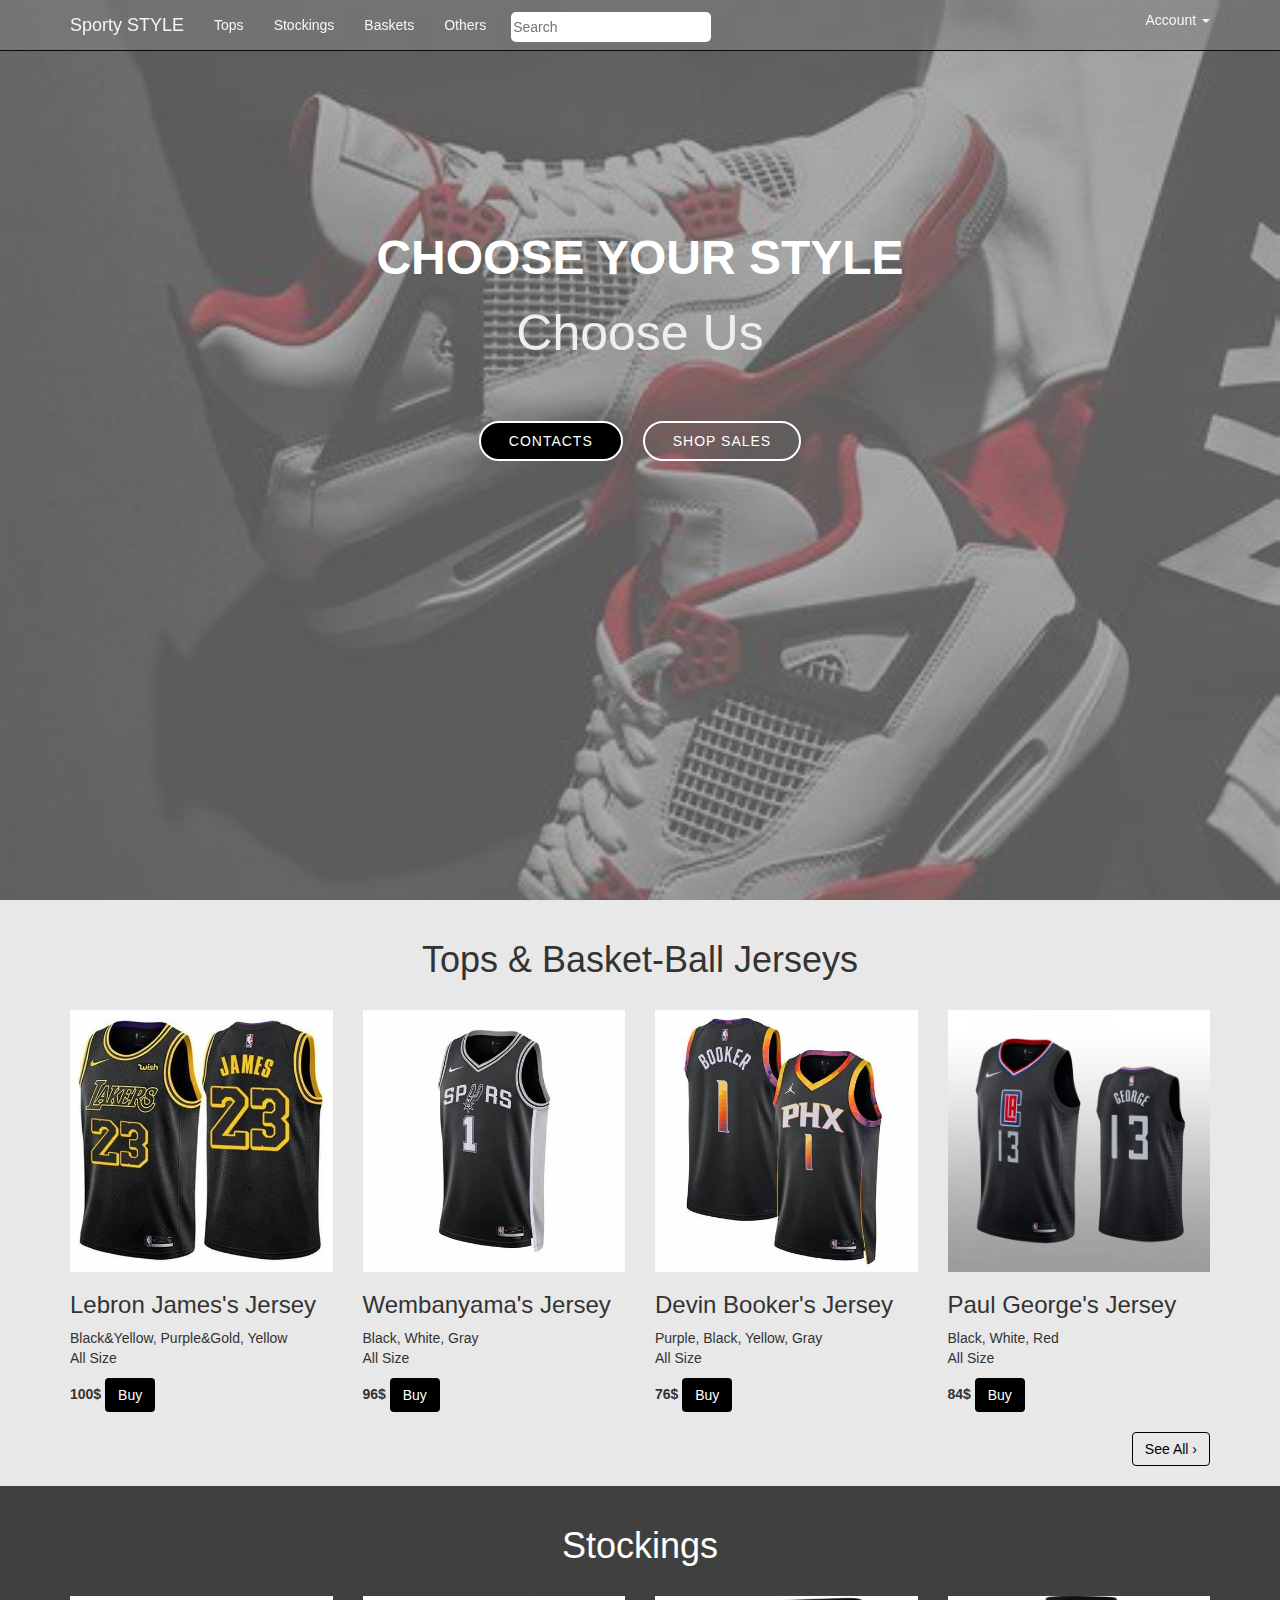
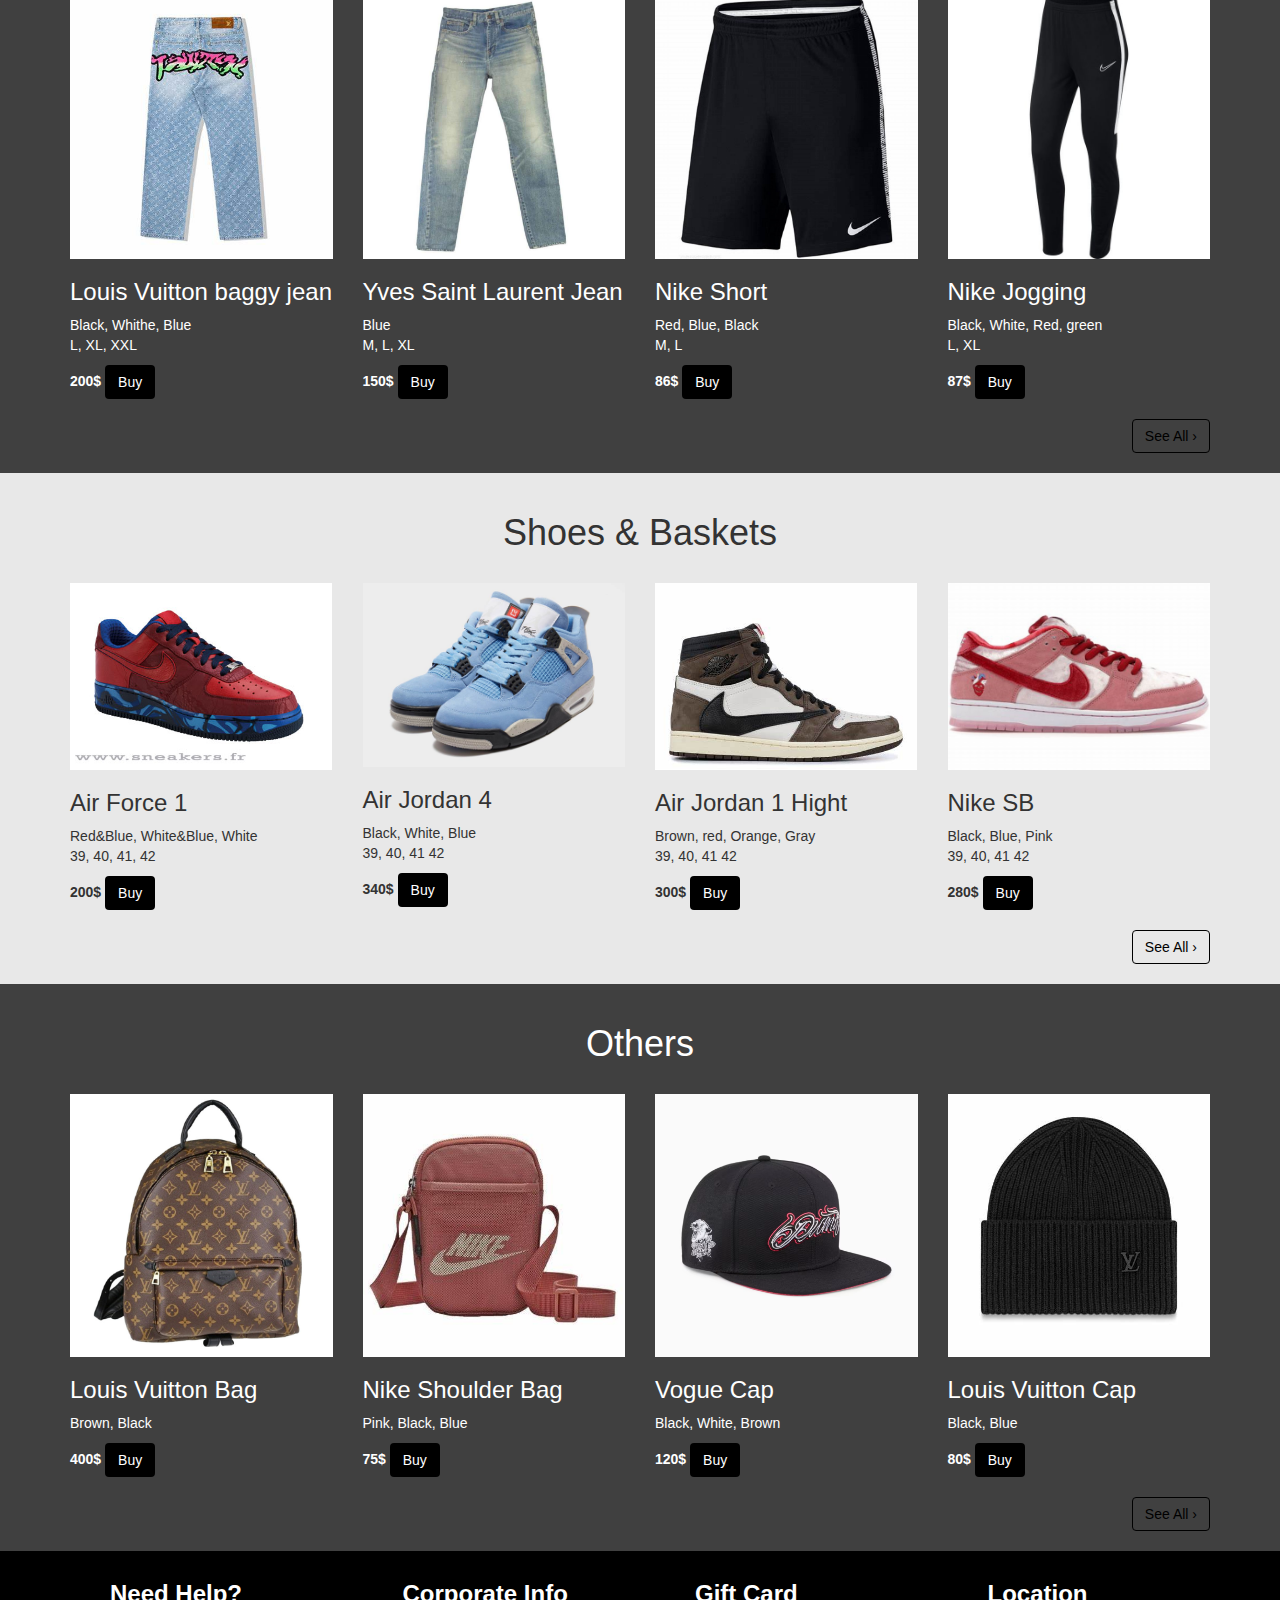
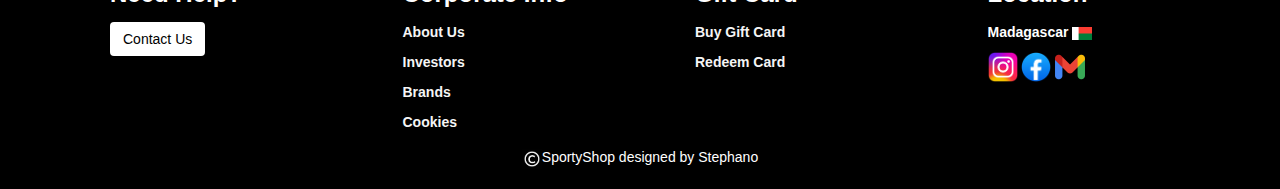
<file: index.html>
<!DOCTYPE html>
<html lang="en">
<head>
    <meta charset="UTF-8">
    <meta name="viewport" content="width=device-width, initial-scale=1.0">
    <title>Document</title>
    <link rel="stylesheet" href="css/style.css">
    <link rel="stylesheet" href="css/bootstrap.min.css">
    <script src="js/jquery-2.2.3.min.js"></script>
    <script src="js/bootstrap.min.js"></script>
</head>
<body>
  <nav class="navbar navbar-inverse  navbar-fixed-top menu" id="my-navbar">
    <div class="container">
        <div class="navbar-header">
            <button type="button" class="navbar-toggle" data-target="#navbar-collapse" data-toggle="collapse">
                <span class="icon-bar "></span>
                <span class="icon-bar "></span>
                <span class="icon-bar "></span>
            </button>
            <a href="" class="navbar-brand ">Sporty STYLE</a>
        </div>
        <div class="collapse navbar-collapse" id="navbar-collapse">
          <ul  class="nav navbar-right">
            <li id="" class="dropdown ">
              <a href="#" class="dropdown-toggle" data-toggle="dropdown">
                Account
                <b class="caret"></b>
              </a>
              <ul class="dropdown-menu">
                <li><a href="">Sign in</a></li>
                <li><a href="">Cart</a></li>
              </ul>
            </li>
          </ul>
            <ul class="nav navbar-nav">
                <li><a href="#Tops" class="">Tops</a></li>
                <li><a href="#Stockings" class="">Stockings</a></li>
                <li><a href="#Baskets" class="">Baskets</a></li>
                <li><a href="#Others" class="">Others</a></li>
                <li>
                  <form class="navbar-search pull-left">
                    <input type="text" class="search-query" placeholder="Search">
                  </form>
                </li>
            </ul>
        </div>
    </div>
</nav>
  </div>
  <section id="hero">
    <div class="hero-container">
      <div id="gray">
        <h1>Choose Your Style</h1>
        <h2>Choose Us</h2>
        <a href="#foot" id="" class="btn mainty">Contacts</a>
        <a href="#Tops" class="btn">SHOP Sales</a>
      </div>
    </div>
  </section>
  <section id="Tops">
    <div class="container titre">
      <div class="row text-center">
        <div class="col-md-12">
          <h1>Tops & Basket-Ball Jerseys</h1>
        </div>
      </div>
    </div>
    <div class="container article">
      <div class="row">
        <div class="col-lg-3 sary">
          <img class="img-responsive" src="image/Tops1.jfif" alt="">
          
          <h3>Lebron James's Jersey </h3>
          <p>Black&Yellow, Purple&Gold, Yellow <br>All Size</p>
          <div>
            <label for="">100$</label>
            <input class="btn" type="button" value="Buy">
          </div>
        </div>
        <div class="col-lg-3 sary">
          <img class="img-responsive" src="image/Tops2.jfif" alt="">
          <h3>Wembanyama's Jersey </h3>
          <p>Black, White, Gray <br>All Size</p>
          <div>
            <label for="">96$</label>
            <input class="btn" type="button" value="Buy">
          </div>
        </div>
        <div class="col-lg-3 sary">
          <img class="img-responsive" src="image/Tops3.jfif" alt="">
          <h3>Devin Booker's Jersey </h3>
          <p>Purple, Black, Yellow, Gray <br>All Size</p>
          <div>
            <label for="">76$</label>
            <input class="btn" type="button" value="Buy">
          </div>
        </div>
        <div class="col-lg-3 sary">
          <img class="img-responsive" src="image/Tops4.jfif" alt="">
          <h3>Paul George's Jersey </h3>
          <p>Black, White, Red <br>All Size</p>
          <div>
            <label for="">84$</label>
            <input class="btn" type="button" value="Buy">
          </div>
        </div>
      </div>
    </div>
    <div class="container see">
      <div class="row">
        <div class="col-md-12">
          <a href="LesPages/Tops.html" class="btn pull-right">See All &rsaquo;</a>
        </div>
      </div>
    </div>
  </section>
  <section id="Stockings">
      <div class="container titre">
        <div class="row text-center">
          <div class="col-md-12">
            <h1>Stockings</h1>
          </div>
        </div>
      </div>
      <div class="container article">
        <div class="row">
          <div class="col-lg-3 sary">
            <img class="img-responsive" src="image/stocking4.jfif" alt="">
            <h3>Louis Vuitton baggy jean </h3>
            <p>Black, Whithe, Blue <br>L, XL, XXL</p>
            <div>
              <label for="">200$</label>
              <input class="btn" type="button" value="Buy">
            </div>
          </div>
          <div class="col-lg-3 sary">
            <img class="img-responsive" src="image/stocking3.jfif" alt="">
            <h3>Yves Saint Laurent Jean </h3>
            <p>Blue <br>M, L, XL</p>
            <div>
              <label for="">150$</label>
              <input class="btn" type="button" value="Buy">
            </div>
          </div>
          <div class="col-lg-3 sary">
            <img class="img-responsive" src="image/stocking2.jfif" alt="">
            <h3>Nike Short </h3>
            <p>Red, Blue, Black <br>M, L</p>
            <div>
              <label for="">86$</label>
              <input class="btn" type="button" value="Buy">
            </div>
          </div>
          <div class="col-lg-3 sary">
            <img class="img-responsive" src="image/stocking1.jpg" alt="">
            <h3>Nike Jogging </h3>
            <p>Black, White, Red, green<br>L, XL</p>
            <div>
              <label for="">87$</label>
              <input class="btn" type="button" value="Buy">
            </div>
          </div>
        </div>
      </div>
      <div class="container see">
        <div class="row">
          <div class="col-md-12">
            <a href="LesPages/Stockings.html" class="btn pull-right ">See All &rsaquo;</a>
          </div>
        </div>
      </div>
  </section>
  <section id="Baskets">
    <div class="container titre">
      <div class="row text-center">
        <div class="col-md-12">
          <h1>Shoes & Baskets</h1>
        </div>
      </div>
    </div>
    <div class="container article">
      <div class="row">
        <div class="col-lg-3 sary">
          <img class="img-responsive" src="image/basket1.jpg" alt="">
          <h3>Air Force 1 </h3>
          <p>Red&Blue, White&Blue, White <br>39, 40, 41, 42</p>
          <div>
            <label for="">200$</label>
            <input class="btn" type="button" value="Buy">
          </div>
        </div>
        <div class="col-lg-3 sary">
          <img class="img-responsive" src="image/basket2.jfif" alt="">
          <h3>Air Jordan 4 </h3>
          <p>Black, White, Blue <br>39, 40, 41 42</p>
          <div>
            <label for="">340$</label>
            <input class="btn" type="button" value="Buy">
          </div>
        </div>
        <div class="col-lg-3 sary">
          <img class="img-responsive" src="image/basket3.jfif" alt="">
          <h3>Air Jordan 1 Hight </h3>
          <p>Brown, red, Orange, Gray <br>39, 40, 41 42</p>
          <div>
            <label for="">300$</label>
            <input class="btn" type="button" value="Buy">
          </div>
        </div>
        <div class="col-lg-3 sary">
          <img class="img-responsive" src="image/basket4.jpg" alt="">
          <h3>Nike SB </h3>
          <p>Black, Blue, Pink <br>39, 40, 41 42</p>
          <div>
            <label for="">280$</label>
            <input class="btn" type="button" value="Buy">
          </div>
        </div>
      </div>
    </div>
    <div class="container see">
      <div class="row">
        <div class="col-md-12">
          <a href="LesPages/Baskets.html" class="btn pull-right">See All &rsaquo;</a>
        </div>
      </div>
    </div>
  </section>
  <section id="Others">
    <div class="container titre">
      <div class="row text-center">
        <div class="col-md-12">
          <h1>Others</h1>
        </div>
      </div>
    </div>
    <div class="container article">
      <div class="row">
        <div class="col-lg-3 sary">
          <img class="img-responsive" src="image/Others1.jfif" alt="">
          <h3>Louis Vuitton Bag </h3>
          <p>Brown, Black <br></p>
          <div>
            <label for="">400$</label>
            <input class="btn" type="button" value="Buy">
          </div>
        </div>
        <div class="col-lg-3 sary">
          <img class="img-responsive" src="image/Others2.jfif" alt="">
          <h3>Nike Shoulder Bag </h3>
          <p>Pink, Black, Blue <br></p>
          <div>
            <label for="">75$</label>
            <input class="btn" type="button" value="Buy">
          </div>
        </div>
        <div class="col-lg-3 sary">
          <img class="img-responsive" src="image/Others3.avif" alt="">
          <h3>Vogue Cap</h3>
          <p>Black, White, Brown <br></p>
          <div>
            <label for="">120$</label>
            <input class="btn" type="button" value="Buy">
          </div>
        </div>
        <div class="col-lg-3 sary">
          <img class="img-responsive" src="image/Others4.jfif" alt="">
          <h3>Louis Vuitton Cap </h3>
          <p>Black, Blue <br></p>
          <div>
            <label for="">80$</label>
            <input class="btn" type="button" value="Buy">
          </div>
        </div>
      </div>
    </div>
    <div class="container see">
      <div class="row">
        <div class="col-md-12">
          <a href="LesPages/Others.html" class="btn pull-right">See All &rsaquo;</a>
        </div>
      </div>
    </div>
  </section>
  <footer id="foot">
    <div class="container">
      <div class="row">
        <div class="col-md-3">
          <ul class="footListe">
            <li><h3><label for="">Need Help?</label></h3></li>
            <li><label for=""><a href="" class="btn">Contact Us</a></label></li>
          </ul>
        </div>
        <div class="col-md-3">
          <ul class="footListe">
            <li><h3><label for="">Corporate Info</label></h3></li>
            <li><label for=""><a href="">About Us</a></label></li>
            <li><label for=""><a href="">Investors</a></label></li>
            <li><label for=""><a href="">Brands</a></label></li>
            <li><label for=""><a href="">Cookies</a></label></li>
          </ul>
        </div>
        <div class="col-md-3">
          <ul class="footListe">
            <li><h3><label for="">Gift Card</label></h3></li>
            <li><label for=""><a href="">Buy Gift Card</a></label></li>
            <li><label for=""><a href="">Redeem Card</a></label></li>
          </ul>
        </div>
        <div class="col-md-3">
          <ul class="footListe">
            <li><h3><label for="">Location</label></h3></li>
            <li><label for="">Madagascar <img width="20px" src="image/mada.png" alt=""></label></li>
            <li class="lienExt">
              <a href=""><img width="30px" src="image/insta.png" alt=""></a>
              <a href=""><img width="30px" src="image/FB.webp" alt=""></a>
              <a href=""><img width="30px" src="image/mail.webp" alt=""></a>
            </li>
          </ul>
        </div>
      </div>
    </div>
    <div class="container">
      <div class="row text-center">
        <div class="col-md-12">
          <p><img width="20px" src="image/copyright.jfif" alt="">SportyShop designed by Stephano</p>
        </div>
      </div>
    </div>
  </footer>
</body>
</html>
</file>
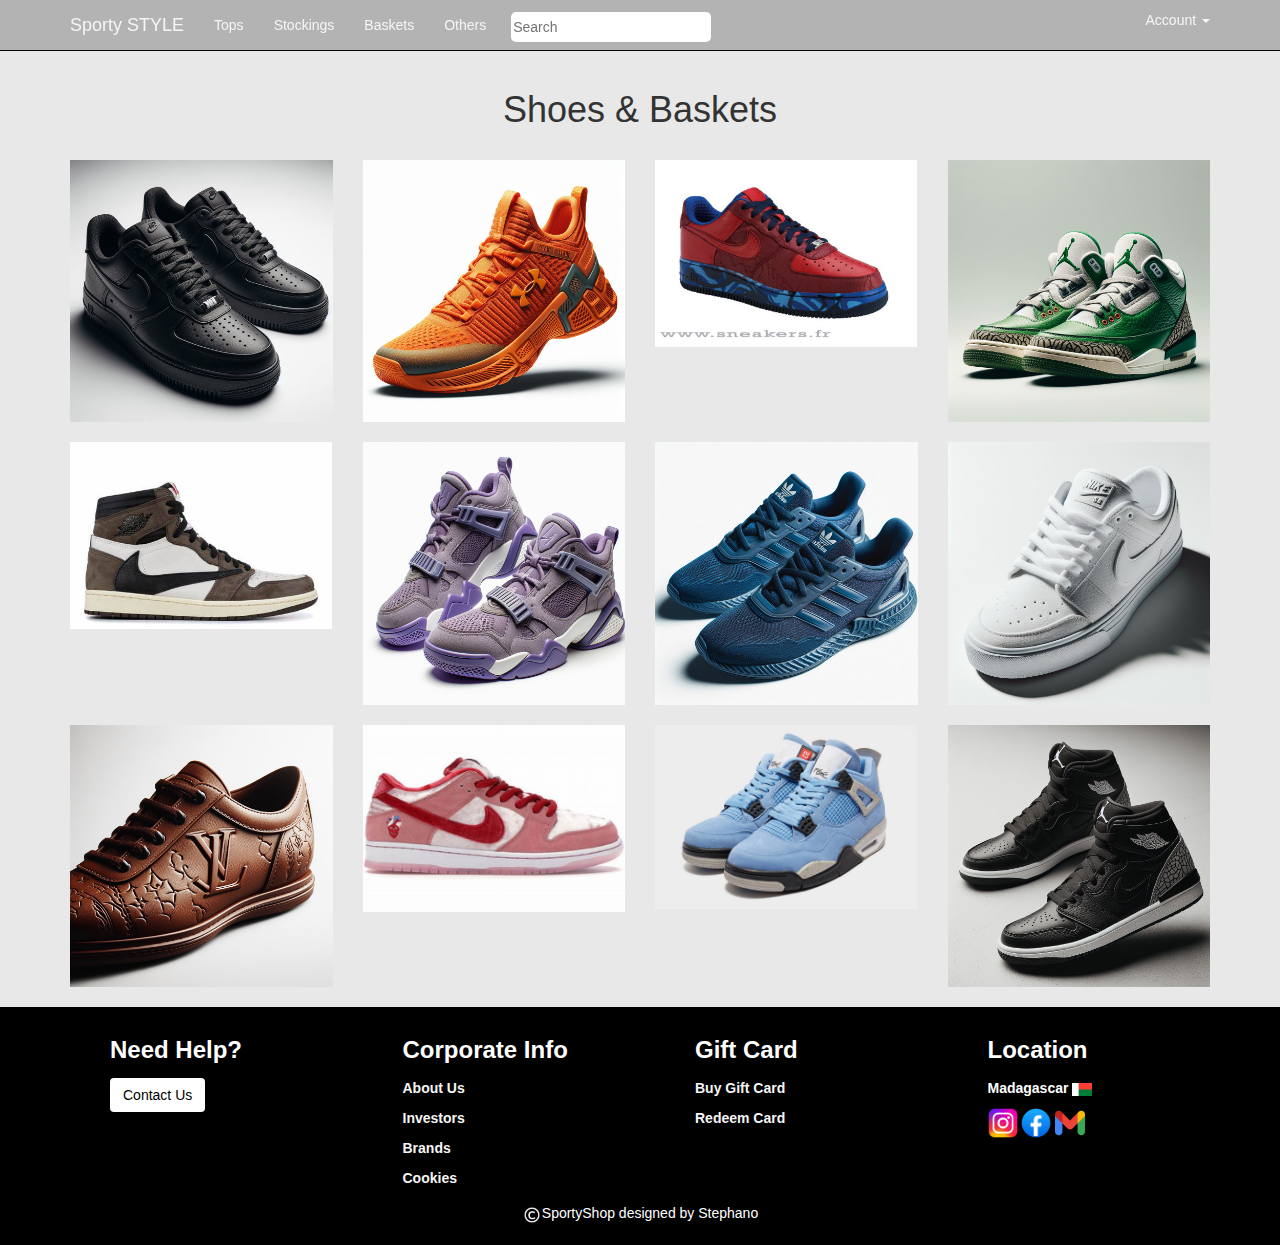
<file: LesPages/Baskets.html>
<!DOCTYPE html>
<html lang="en">
<head>
    <meta charset="UTF-8">
    <meta name="viewport" content="width=device-width, initial-scale=1.0">
    <title>Document</title>
    <link rel="stylesheet" href="../css/style.css">
    <link rel="stylesheet" href="../css/bootstrap.min.css">
    <script src="../js/jquery-2.2.3.min.js"></script>
    <script src="../js/bootstrap.min.js"></script>
</head>
<body>
  <nav class="navbar navbar-inverse  navbar-fixed-top menu" id="my-navbar">
    <div class="container">
        <div class="navbar-header">
            <button type="button" class="navbar-toggle" data-target="#navbar-collapse" data-toggle="collapse">
                <span class="icon-bar "></span>
                <span class="icon-bar "></span>
                <span class="icon-bar "></span>
            </button>
            <a href="../index.html" class="navbar-brand ">Sporty STYLE</a>
        </div>
        <div class="collapse navbar-collapse" id="navbar-collapse">
          <ul  class="nav navbar-right">
            <li id="" class="dropdown ">
              <a href="#" class="dropdown-toggle" data-toggle="dropdown">
                Account
                <b class="caret"></b>
              </a>
              <ul class="dropdown-menu">
                <li><a href="">Sign in</a></li>
                <li><a href="">Cart</a></li>
              </ul>
            </li>
          </ul>
            <ul class="nav navbar-nav">
                <li><a href="../LesPages/Tops.html" class="">Tops</a></li>
                <li><a href="../LesPages/Stockings.html" class="">Stockings</a></li>
                <li><a href="" class="">Baskets</a></li>
                <li><a href="../LesPages/Tops.html" class="">Others</a></li>
                <li>
                  <form class="navbar-search pull-left">
                    <input type="text" class="search-query" placeholder="Search">
                  </form>
                </li>
            </ul>
        </div>
    </div>
</nav>
<section id="Tops1">
  <div class="container titre">
    <div class="row text-center">
      <div class="col-md-12">
        <h1>Shoes & Baskets</h1>
      </div>
    </div>
  </div>
  <div class="container article">
      <div class="row">
        <div class="col-md-3 sary">
          <img class="img-responsive" src="../image/basket12.jfif" alt="">
          <div class="overlay"></div>
          <a data-original-title="Plaid jacket" href="#" class="btn" data-toggle="popover" data-placement="top" data-content="fggg" title>About it</a>
          <a class="more right btn" href="#">Buy</a>
        </div>
        <div class="col-md-3 sary">
          <img class="img-responsive" src="../image/basket6.jfif" alt="">
          <div class="overlay"></div>
          <a data-original-title="Plaid jacket" href="#" class="btn" data-toggle="popover" data-placement="top" data-content="fggg" title>About it</a>
          <a class="more right btn" href="#">Buy</a>
        </div>
         <div class="col-md-3 sary">
          <img class="img-responsive" src="../image/basket1.jpg" alt="">
          <div class="overlay"></div>
          <a data-original-title="Plaid jacket" href="#" class="btn" data-toggle="popover" data-placement="top" data-content="fggg" title>About it</a>
          <a class="more right btn" href="#">Buy</a>
        </div>
         <div class="col-md-3  sary">
          <img class="img-responsive" src="../image/basket9.jfif" alt="">
          <div class="overlay"></div>
          <a data-original-title="Plaid jacket" href="#" class="btn" data-toggle="popover" data-placement="top" data-content="fggg" title>About it</a>
          <a class="more right btn" href="#">Buy</a>
        </div>
      </div>
  </div>
  <div class="container article">
    <div class="row">
      <div class="col-md-3 sary">
        <img class="img-responsive" src="../image/basket3.jfif" alt="">
        <div class="overlay"></div>
          <a data-original-title="Plaid jacket" href="#" class="btn" data-toggle="popover" data-placement="top" data-content="fggg" title>About it</a>
          <a class="more right btn" href="#">Buy</a>
      </div>
      <div class="col-md-3 sary">
        <img class="img-responsive" src="../image/basket7.jfif" alt="">
        <div class="overlay"></div>
          <a data-original-title="Plaid jacket" href="#" class="btn" data-toggle="popover" data-placement="top" data-content="fggg" title>About it</a>
          <a class="more right btn" href="#">Buy</a>
      </div>
       <div class="col-md-3 sary">
        <img class="img-responsive" src="../image/basket11.jfif" alt="">
        <div class="overlay"></div>
          <a data-original-title="Plaid jacket" href="#" class="btn" data-toggle="popover" data-placement="top" data-content="fggg" title>About it</a>
          <a class="more right btn" href="#">Buy</a>
      </div>
       <div class="col-md-3 sary">
        <img class="img-responsive" src="../image/basket8.jfif" alt="">
        <div class="overlay"></div>
          <a data-original-title="Plaid jacket" href="#" class="btn" data-toggle="popover" data-placement="top" data-content="fggg" title>About it</a>
          <a class="more right btn" href="#">Buy</a>
      </div>
    </div>
 </div>
 <div class="container article">
  <div class="row">
    <div class="col-md-3 sary">
      <img class="img-responsive" src="../image/basket10.jfif" alt="">
      <div class="overlay"></div>
          <a data-original-title="Plaid jacket" href="#" class="btn" data-toggle="popover" data-placement="top" data-content="fggg" title>About it</a>
          <a class="more right btn" href="#">Buy</a>
    </div>
    <div class="col-md-3 sary">
      <img class="img-responsive" src="../image/basket4.jpg" alt="">
      <div class="overlay"></div>
          <a data-original-title="Plaid jacket" href="#" class="btn" data-toggle="popover" data-placement="top" data-content="fggg" title>About it</a>
          <a class="more right btn" href="#">Buy</a>
    </div>
     <div class="col-md-3 sary">
      <img class="img-responsive" src="../image/basket2.jfif" alt="">
      <div class="overlay"></div>
          <a data-original-title="Plaid jacket" href="#" class="btn" data-toggle="popover" data-placement="top" data-content="fggg" title>About it</a>
          <a class="more right btn" href="#">Buy</a>
    </div>
     <div class="col-md-3 sary">
      <img class="img-responsive" src="../image/basket5.jfif" alt="">
      <div class="overlay"></div>
          <a data-original-title="Plaid jacket" href="#" class="btn" data-toggle="popover" data-placement="top" data-content="fggg" title>About it</a>
          <a class="more right btn" href="#">Buy</a>
    </div>
  </div>
</div>
</section>
<footer id="foot">
  <div class="container">
    <div class="row">
      <div class="col-md-3">
        <ul class="footListe">
          <li><h3><label for="">Need Help?</label></h3></li>
          <li><label for=""><a href="" class="btn">Contact Us</a></label></li>
        </ul>
      </div>
      <div class="col-md-3">
        <ul class="footListe">
          <li><h3><label for="">Corporate Info</label></h3></li>
          <li><label for=""><a href="">About Us</a></label></li>
          <li><label for=""><a href="">Investors</a></label></li>
          <li><label for=""><a href="">Brands</a></label></li>
          <li><label for=""><a href="">Cookies</a></label></li>
        </ul>
      </div>
      <div class="col-md-3">
        <ul class="footListe">
          <li><h3><label for="">Gift Card</label></h3></li>
          <li><label for=""><a href="">Buy Gift Card</a></label></li>
          <li><label for=""><a href="">Redeem Card</a></label></li>
        </ul>
      </div>
      <div class="col-md-3">
        <ul class="footListe">
          <li><h3><label for="">Location</label></h3></li>
          <li><label for="">Madagascar <img width="20px" src="../image/mada.png" alt=""></label></li>
          <li class="lienExt">
            <a href=""><img width="30px" src="../image/insta.png" alt=""></a>
            <a href=""><img width="30px" src="../image/FB.webp" alt=""></a>
            <a href=""><img width="30px" src="../image/mail.webp" alt=""></a>
          </li>
        </ul>
      </div>
    </div>
  </div>
  <div class="container">
    <div class="row text-center">
      <div class="col-md-12">
        <p><img width="20px" src="../image/copyright.jfif" alt="">SportyShop designed by Stephano</p>
      </div>
    </div>
  </div>
</footer>
</body>
</html>
</file>
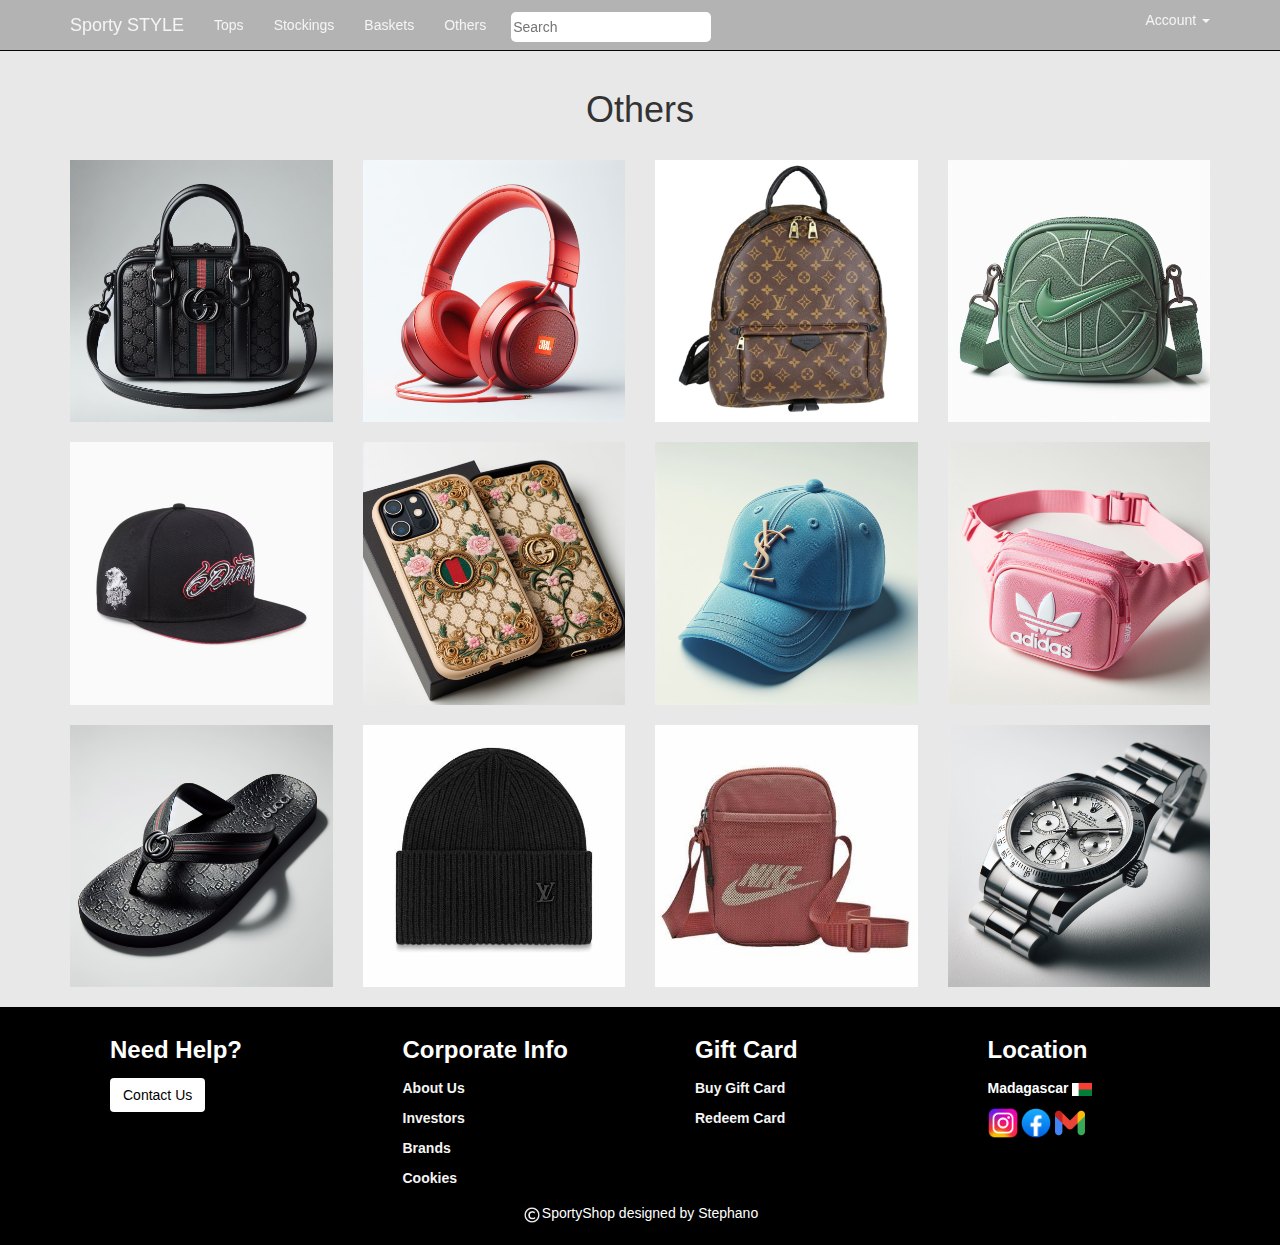
<file: LesPages/Others.html>
<!DOCTYPE html>
<html lang="en">
<head>
    <meta charset="UTF-8">
    <meta name="viewport" content="width=device-width, initial-scale=1.0">
    <title>Document</title>
    <link rel="stylesheet" href="../css/style.css">
    <link rel="stylesheet" href="../css/bootstrap.min.css">
    <script src="../js/jquery-2.2.3.min.js"></script>
    <script src="../js/bootstrap.min.js"></script>
</head>
<body>
  <nav class="navbar navbar-inverse  navbar-fixed-top menu" id="my-navbar">
    <div class="container">
        <div class="navbar-header">
            <button type="button" class="navbar-toggle" data-target="#navbar-collapse" data-toggle="collapse">
                <span class="icon-bar "></span>
                <span class="icon-bar "></span>
                <span class="icon-bar "></span>
            </button>
            <a href="../index.html" class="navbar-brand ">Sporty STYLE</a>
        </div>
        <div class="collapse navbar-collapse" id="navbar-collapse">
          <ul  class="nav navbar-right">
            <li id="" class="dropdown ">
              <a href="#" class="dropdown-toggle" data-toggle="dropdown">
                Account
                <b class="caret"></b>
              </a>
              <ul class="dropdown-menu">
                <li><a href="">Sign in</a></li>
                <li><a href="">Cart</a></li>
              </ul>
            </li>
          </ul>
            <ul class="nav navbar-nav">
                <li><a href="../LesPages/Tops.html" class="">Tops</a></li>
                <li><a href="../LesPages/Stockings.html" class="">Stockings</a></li>
                <li><a href="../LesPages/Baskets.html" class="">Baskets</a></li>
                <li><a href="" class="">Others</a></li>
                <li>
                  <form class="navbar-search pull-left">
                    <input type="text" class="search-query" placeholder="Search">
                  </form>
                </li>
            </ul>
        </div>
    </div>
</nav>
<section id="Tops1">
  <div class="container titre">
    <div class="row text-center">
      <div class="col-md-12">
        <h1>Others</h1>
      </div>
    </div>
  </div>
  <div class="container article">
      <div class="row">
        <div class="col-md-3 sary">
          <img class="img-responsive" src="../image/Others12.jfif" alt="">
          <div class="overlay"></div>
          <a data-original-title="Plaid jacket" href="#" class="btn" data-toggle="popover" data-placement="top" data-content="fggg" title>About it</a>
          <a class="more right btn" href="#">Buy</a>
        </div>
        <div class="col-md-3 sary">
          <img class="img-responsive" src="../image/Others6.jfif" alt="">
          <div class="overlay"></div>
          <a data-original-title="Plaid jacket" href="#" class="btn" data-toggle="popover" data-placement="top" data-content="fggg" title>About it</a>
          <a class="more right btn" href="#">Buy</a>
        </div>
         <div class="col-md-3 sary">
          <img class="img-responsive" src="../image/Others1.jfif" alt="">
          <div class="overlay"></div>
          <a data-original-title="Plaid jacket" href="#" class="btn" data-toggle="popover" data-placement="top" data-content="fggg" title>About it</a>
          <a class="more right btn" href="#">Buy</a>
        </div>
         <div class="col-md-3  sary">
          <img class="img-responsive" src="../image/Others9.jfif" alt="">
          <div class="overlay"></div>
          <a data-original-title="Plaid jacket" href="#" class="btn" data-toggle="popover" data-placement="top" data-content="fggg" title>About it</a>
          <a class="more right btn" href="#">Buy</a>
        </div>
      </div>
  </div>
  <div class="container article">
    <div class="row">
      <div class="col-md-3 sary">
        <img class="img-responsive" src="../image/Others3.avif" alt="">
        <div class="overlay"></div>
          <a data-original-title="Plaid jacket" href="#" class="btn" data-toggle="popover" data-placement="top" data-content="fggg" title>About it</a>
          <a class="more right btn" href="#">Buy</a>
      </div>
      <div class="col-md-3 sary">
        <img class="img-responsive" src="../image/Others7.jfif" alt="">
        <div class="overlay"></div>
          <a data-original-title="Plaid jacket" href="#" class="btn" data-toggle="popover" data-placement="top" data-content="fggg" title>About it</a>
          <a class="more right btn" href="#">Buy</a>
      </div>
       <div class="col-md-3 sary">
        <img class="img-responsive" src="../image/Others11.jfif" alt="">
        <div class="overlay"></div>
          <a data-original-title="Plaid jacket" href="#" class="btn" data-toggle="popover" data-placement="top" data-content="fggg" title>About it</a>
          <a class="more right btn" href="#">Buy</a>
      </div>
       <div class="col-md-3 sary">
        <img class="img-responsive" src="../image/Others8.jfif" alt="">
        <div class="overlay"></div>
          <a data-original-title="Plaid jacket" href="#" class="btn" data-toggle="popover" data-placement="top" data-content="fggg" title>About it</a>
          <a class="more right btn" href="#">Buy</a>
      </div>
    </div>
 </div>
 <div class="container article">
  <div class="row">
    <div class="col-md-3 sary">
      <img class="img-responsive" src="../image/Others10.jfif" alt="">
      <div class="overlay"></div>
          <a data-original-title="Plaid jacket" href="#" class="btn" data-toggle="popover" data-placement="top" data-content="fggg" title>About it</a>
          <a class="more right btn" href="#">Buy</a>
    </div>
    <div class="col-md-3 sary">
      <img class="img-responsive" src="../image/Others4.jfif" alt="">
      <div class="overlay"></div>
          <a data-original-title="Plaid jacket" href="#" class="btn" data-toggle="popover" data-placement="top" data-content="fggg" title>About it</a>
          <a class="more right btn" href="#">Buy</a>
    </div>
     <div class="col-md-3 sary">
      <img class="img-responsive" src="../image/Others2.jfif" alt="">
      <div class="overlay"></div>
          <a data-original-title="Plaid jacket" href="#" class="btn" data-toggle="popover" data-placement="top" data-content="fggg" title>About it</a>
          <a class="more right btn" href="#">Buy</a>
    </div>
     <div class="col-md-3 sary">
      <img class="img-responsive" src="../image/Others5.jfif" alt="">
      <div class="overlay"></div>
          <a data-original-title="Plaid jacket" href="#" class="btn" data-toggle="popover" data-placement="top" data-content="fggg" title>About it</a>
          <a class="more right btn" href="#">Buy</a>
    </div>
  </div>
</div>
</section>
<footer id="foot">
  <div class="container">
    <div class="row">
      <div class="col-md-3">
        <ul class="footListe">
          <li><h3><label for="">Need Help?</label></h3></li>
          <li><label for=""><a href="" class="btn">Contact Us</a></label></li>
        </ul>
      </div>
      <div class="col-md-3">
        <ul class="footListe">
          <li><h3><label for="">Corporate Info</label></h3></li>
          <li><label for=""><a href="">About Us</a></label></li>
          <li><label for=""><a href="">Investors</a></label></li>
          <li><label for=""><a href="">Brands</a></label></li>
          <li><label for=""><a href="">Cookies</a></label></li>
        </ul>
      </div>
      <div class="col-md-3">
        <ul class="footListe">
          <li><h3><label for="">Gift Card</label></h3></li>
          <li><label for=""><a href="">Buy Gift Card</a></label></li>
          <li><label for=""><a href="">Redeem Card</a></label></li>
        </ul>
      </div>
      <div class="col-md-3">
        <ul class="footListe">
          <li><h3><label for="">Location</label></h3></li>
          <li><label for="">Madagascar <img width="20px" src="../image/mada.png" alt=""></label></li>
          <li class="lienExt">
            <a href=""><img width="30px" src="../image/insta.png" alt=""></a>
            <a href=""><img width="30px" src="../image/FB.webp" alt=""></a>
            <a href=""><img width="30px" src="../image/mail.webp" alt=""></a>
          </li>
        </ul>
      </div>
    </div>
  </div>
  <div class="container">
    <div class="row text-center">
      <div class="col-md-12">
        <p><img width="20px" src="../image/copyright.jfif" alt="">SportyShop designed by Stephano</p>
      </div>
    </div>
  </div>
</footer>
</body>
</html>
</file>
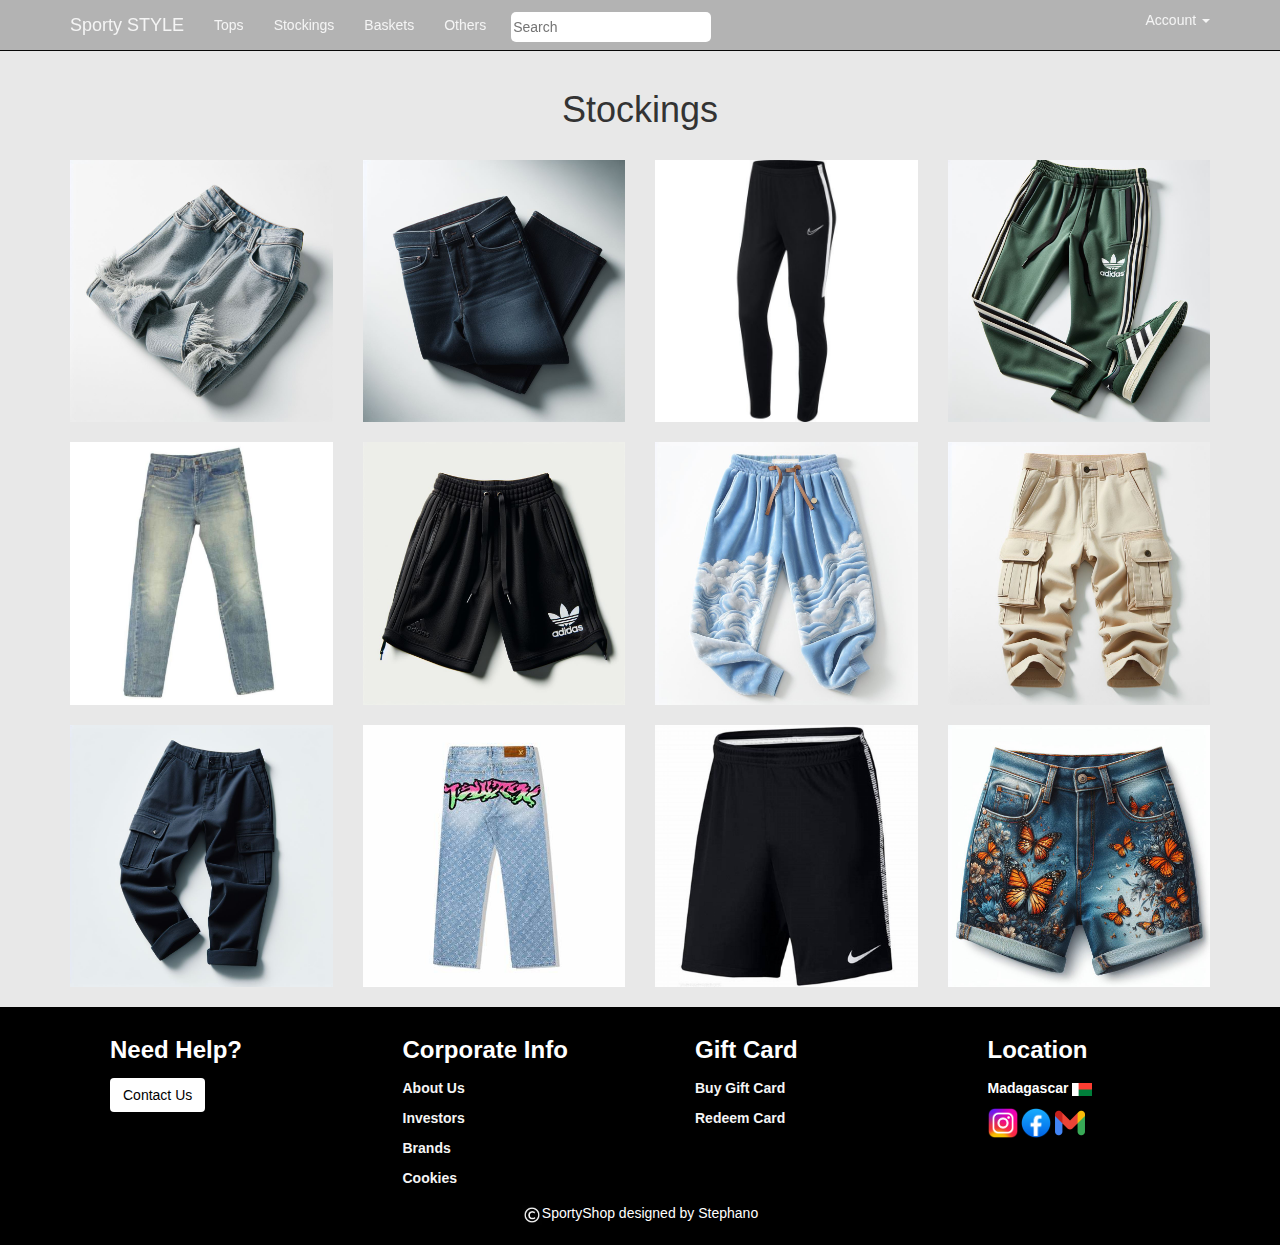
<file: LesPages/Stockings.html>
<!DOCTYPE html>
<html lang="en">
<head>
    <meta charset="UTF-8">
    <meta name="viewport" content="width=device-width, initial-scale=1.0">
    <title>Document</title>
    <link rel="stylesheet" href="../css/style.css">
    <link rel="stylesheet" href="../css/bootstrap.min.css">
    <script src="../js/jquery-2.2.3.min.js"></script>
    <script src="../js/bootstrap.min.js"></script>
</head>
<body>
  <nav class="navbar navbar-inverse  navbar-fixed-top menu" id="my-navbar">
    <div class="container">
        <div class="navbar-header">
            <button type="button" class="navbar-toggle" data-target="#navbar-collapse" data-toggle="collapse">
                <span class="icon-bar "></span>
                <span class="icon-bar "></span>
                <span class="icon-bar "></span>
            </button>
            <a href="../index.html" class="navbar-brand ">Sporty STYLE</a>
        </div>
        <div class="collapse navbar-collapse" id="navbar-collapse">
          <ul  class="nav navbar-right">
            <li id="" class="dropdown ">
              <a href="#" class="dropdown-toggle" data-toggle="dropdown">
                Account
                <b class="caret"></b>
              </a>
              <ul class="dropdown-menu">
                <li><a href="">Sign in</a></li>
                <li><a href="">Cart</a></li>
              </ul>
            </li>
          </ul>
            <ul class="nav navbar-nav">
                <li><a href="../LesPages/Tops.html" class="">Tops</a></li>
                <li><a href="" class="">Stockings</a></li>
                <li><a href="../LesPages/Baskets.html" class="">Baskets</a></li>
                <li><a href="../LesPages/Tops.html" class="">Others</a></li>
                <li>
                  <form class="navbar-search pull-left">
                    <input type="text" class="search-query" placeholder="Search">
                  </form>
                </li>
            </ul>
        </div>
    </div>
</nav>
<section id="Tops1">
  <div class="container titre">
    <div class="row text-center">
      <div class="col-md-12">
        <h1>Stockings</h1>
      </div>
    </div>
  </div>
  <div class="container article">
      <div class="row">
        <div class="col-md-3 sary">
          <img class="img-responsive" src="../image/stocking12.jfif" alt="">
          <div class="overlay"></div>
          <a data-original-title="Plaid jacket" href="#" class="btn" data-toggle="popover" data-placement="top" data-content="fggg" title>About it</a>
          <a class="more right btn" href="#">Buy</a>
        </div>
        <div class="col-md-3 sary">
          <img class="img-responsive" src="../image/stocking6.jfif" alt="">
          <div class="overlay"></div>
          <a data-original-title="Plaid jacket" href="#" class="btn" data-toggle="popover" data-placement="top" data-content="fggg" title>About it</a>
          <a class="more right btn" href="#">Buy</a>
        </div>
         <div class="col-md-3 sary">
          <img class="img-responsive" src="../image/stocking1.jpg" alt="">
          <div class="overlay"></div>
          <a data-original-title="Plaid jacket" href="#" class="btn" data-toggle="popover" data-placement="top" data-content="fggg" title>About it</a>
          <a class="more right btn" href="#">Buy</a>
        </div>
         <div class="col-md-3  sary">
          <img class="img-responsive" src="../image/stocking9.jfif" alt="">
          <div class="overlay"></div>
          <a data-original-title="Plaid jacket" href="#" class="btn" data-toggle="popover" data-placement="top" data-content="fggg" title>About it</a>
          <a class="more right btn" href="#">Buy</a>
        </div>
      </div>
  </div>
  <div class="container article">
    <div class="row">
      <div class="col-md-3 sary">
        <img class="img-responsive" src="../image/stocking3.jfif" alt="">
        <div class="overlay"></div>
          <a data-original-title="Plaid jacket" href="#" class="btn" data-toggle="popover" data-placement="top" data-content="fggg" title>About it</a>
          <a class="more right btn" href="#">Buy</a>
      </div>
      <div class="col-md-3 sary">
        <img class="img-responsive" src="../image/stocking7.jfif" alt="">
        <div class="overlay"></div>
          <a data-original-title="Plaid jacket" href="#" class="btn" data-toggle="popover" data-placement="top" data-content="fggg" title>About it</a>
          <a class="more right btn" href="#">Buy</a>
      </div>
       <div class="col-md-3 sary">
        <img class="img-responsive" src="../image/stocking11.jfif" alt="">
        <div class="overlay"></div>
          <a data-original-title="Plaid jacket" href="#" class="btn" data-toggle="popover" data-placement="top" data-content="fggg" title>About it</a>
          <a class="more right btn" href="#">Buy</a>
      </div>
       <div class="col-md-3 sary">
        <img class="img-responsive" src="../image/stocking8.jfif" alt="">
        <div class="overlay"></div>
          <a data-original-title="Plaid jacket" href="#" class="btn" data-toggle="popover" data-placement="top" data-content="fggg" title>About it</a>
          <a class="more right btn" href="#">Buy</a>
      </div>
    </div>
 </div>
 <div class="container article">
  <div class="row">
    <div class="col-md-3 sary">
      <img class="img-responsive" src="../image/stocking10.jfif" alt="">
      <div class="overlay"></div>
          <a data-original-title="Plaid jacket" href="#" class="btn" data-toggle="popover" data-placement="top" data-content="fggg" title>About it</a>
          <a class="more right btn" href="#">Buy</a>
    </div>
    <div class="col-md-3 sary">
      <img class="img-responsive" src="../image/stocking4.jfif" alt="">
      <div class="overlay"></div>
          <a data-original-title="Plaid jacket" href="#" class="btn" data-toggle="popover" data-placement="top" data-content="fggg" title>About it</a>
          <a class="more right btn" href="#">Buy</a>
    </div>
     <div class="col-md-3 sary">
      <img class="img-responsive" src="../image/stocking2.jfif" alt="">
      <div class="overlay"></div>
          <a data-original-title="Plaid jacket" href="#" class="btn" data-toggle="popover" data-placement="top" data-content="fggg" title>About it</a>
          <a class="more right btn" href="#">Buy</a>
    </div>
     <div class="col-md-3 sary">
      <img class="img-responsive" src="../image/stocking5.jfif" alt="">
      <div class="overlay"></div>
          <a data-original-title="Plaid jacket" href="#" class="btn" data-toggle="popover" data-placement="top" data-content="fggg" title>About it</a>
          <a class="more right btn" href="#">Buy</a>
    </div>
  </div>
</div>
</section>
<footer id="foot">
  <div class="container">
    <div class="row">
      <div class="col-md-3">
        <ul class="footListe">
          <li><h3><label for="">Need Help?</label></h3></li>
          <li><label for=""><a href="" class="btn">Contact Us</a></label></li>
        </ul>
      </div>
      <div class="col-md-3">
        <ul class="footListe">
          <li><h3><label for="">Corporate Info</label></h3></li>
          <li><label for=""><a href="">About Us</a></label></li>
          <li><label for=""><a href="">Investors</a></label></li>
          <li><label for=""><a href="">Brands</a></label></li>
          <li><label for=""><a href="">Cookies</a></label></li>
        </ul>
      </div>
      <div class="col-md-3">
        <ul class="footListe">
          <li><h3><label for="">Gift Card</label></h3></li>
          <li><label for=""><a href="">Buy Gift Card</a></label></li>
          <li><label for=""><a href="">Redeem Card</a></label></li>
        </ul>
      </div>
      <div class="col-md-3">
        <ul class="footListe">
          <li><h3><label for="">Location</label></h3></li>
          <li><label for="">Madagascar <img width="20px" src="../image/mada.png" alt=""></label></li>
          <li class="lienExt">
            <a href=""><img width="30px" src="../image/insta.png" alt=""></a>
            <a href=""><img width="30px" src="../image/FB.webp" alt=""></a>
            <a href=""><img width="30px" src="../image/mail.webp" alt=""></a>
          </li>
        </ul>
      </div>
    </div>
  </div>
  <div class="container">
    <div class="row text-center">
      <div class="col-md-12">
        <p><img width="20px" src="../image/copyright.jfif" alt="">SportyShop designed by Stephano</p>
      </div>
    </div>
  </div>
</footer>
</body>
</html>
</file>
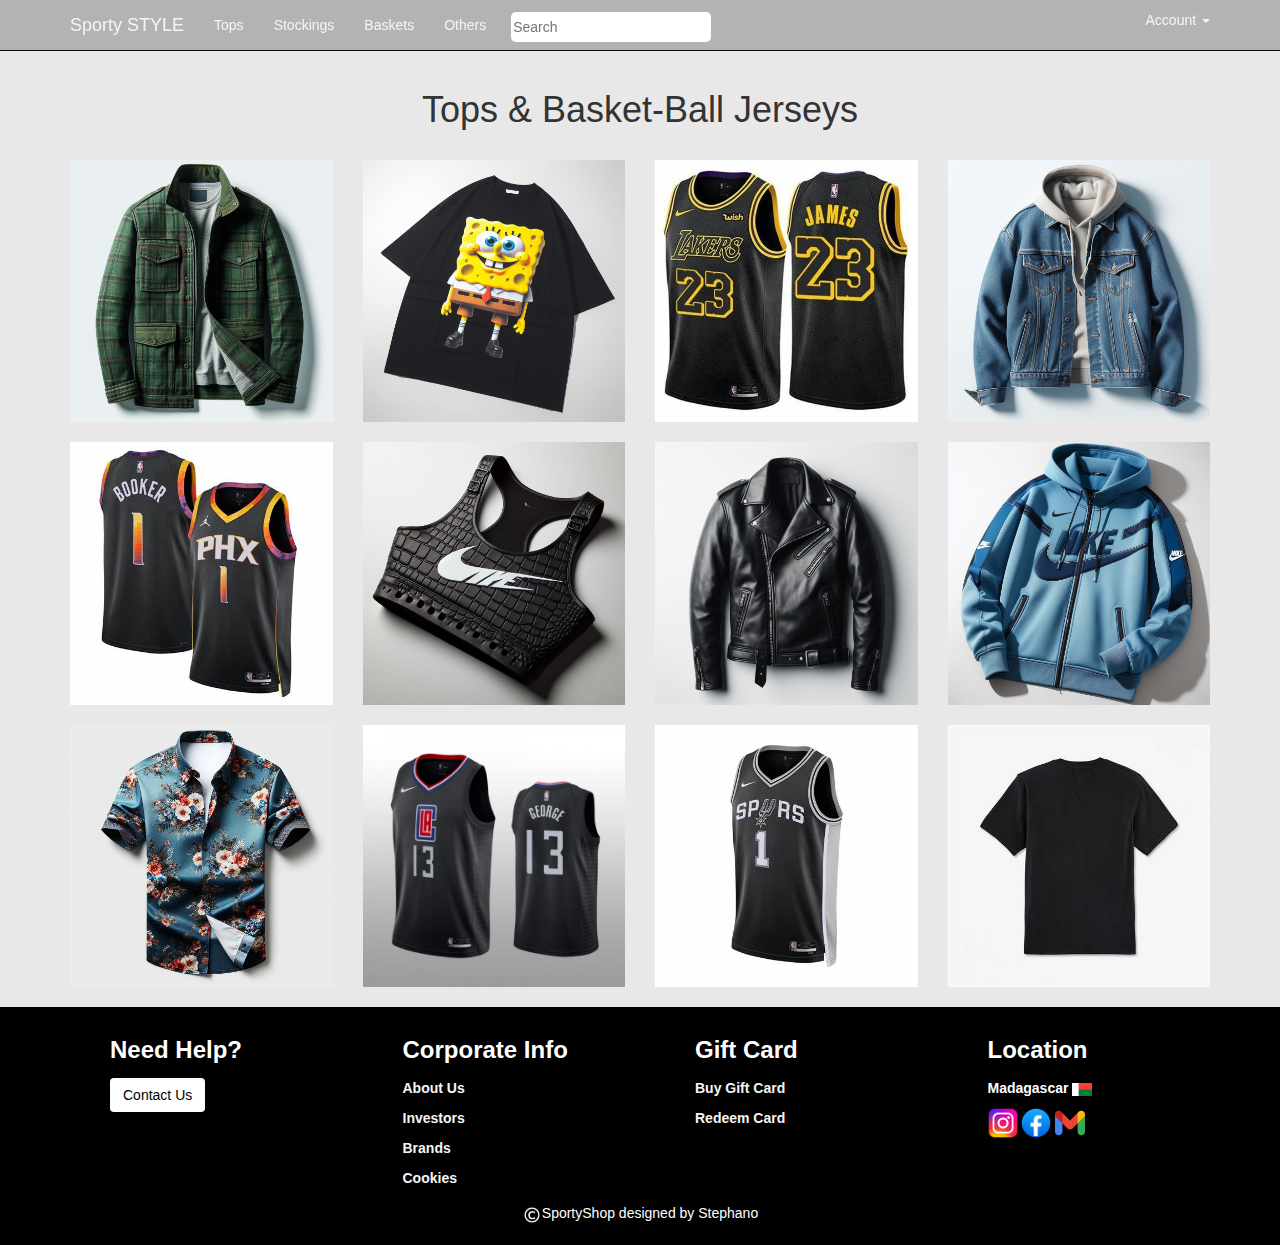
<file: LesPages/Tops.html>
<!DOCTYPE html>
<html lang="en">
<head>
    <meta charset="UTF-8">
    <meta name="viewport" content="width=device-width, initial-scale=1.0">
    <title>Document</title>
    <link rel="stylesheet" href="../css/style.css">
    <link rel="stylesheet" href="../css/bootstrap.min.css">
    <script src="../js/jquery-2.2.3.min.js"></script>
    <script src="../js/bootstrap.min.js"></script>
</head>
<body>
  <nav class="navbar navbar-inverse  navbar-fixed-top menu" id="my-navbar">
    <div class="container">
        <div class="navbar-header">
            <button type="button" class="navbar-toggle" data-target="#navbar-collapse" data-toggle="collapse">
                <span class="icon-bar "></span>
                <span class="icon-bar "></span>
                <span class="icon-bar "></span>
            </button>
            <a href="../index.html" class="navbar-brand ">Sporty STYLE</a>
        </div>
        <div class="collapse navbar-collapse" id="navbar-collapse">
          <ul  class="nav navbar-right">
            <li id="" class="dropdown ">
              <a href="#" class="dropdown-toggle" data-toggle="dropdown">
                Account
                <b class="caret"></b>
              </a>
              <ul class="dropdown-menu">
                <li><a href="">Sign in</a></li>
                <li><a href="">Cart</a></li>
              </ul>
            </li>
          </ul>
            <ul class="nav navbar-nav">
                <li><a href="#Tops" class="">Tops</a></li>
                <li><a href="#Stockings" class="">Stockings</a></li>
                <li><a href="#Baskets" class="">Baskets</a></li>
                <li><a href="#Others" class="">Others</a></li>
                <li>
                  <form class="navbar-search pull-left">
                    <input type="text" class="search-query" placeholder="Search">
                  </form>
                </li>
            </ul>
        </div>
    </div>
</nav>
<section id="Tops1">
  <div class="container titre">
    <div class="row text-center">
      <div class="col-md-12">
        <h1>Tops & Basket-Ball Jerseys</h1>
      </div>
    </div>
  </div>
  <div class="container article">
      <div class="row">
        <div class="col-md-3">
          <img class="img-responsive" src="../image/Tops12.jfif" alt="">
        </div>
        <div class="col-md-3">
          <img class="img-responsive" src="../image/Tops6.jfif" alt="">
        </div>
         <div class="col-md-3">
          <img class="img-responsive" src="../image/Tops1.jfif" alt="">
        </div>
         <div class="col-md-3">
          <img class="img-responsive" src="../image/Tops9.jfif" alt="">
        </div>
      </div>
  </div>
  <div class="container article">
    <div class="row">
      <div class="col-md-3">
        <img class="img-responsive" src="../image/Tops3.jfif" alt="">
      </div>
      <div class="col-md-3">
        <img class="img-responsive" src="../image/Tops7.jfif" alt="">
      </div>
       <div class="col-md-3">
        <img class="img-responsive" src="../image/Tops11.jfif" alt="">
      </div>
       <div class="col-md-3">
        <img class="img-responsive" src="../image/Tops8.jfif" alt="">
      </div>
    </div>
 </div>
 <div class="container article">
  <div class="row">
    <div class="col-md-3">
      <img class="img-responsive" src="../image/Tops10.jfif" alt="">
    </div>
    <div class="col-md-3">
      <img class="img-responsive" src="../image/Tops4.jfif" alt="">
    </div>
     <div class="col-md-3">
      <img class="img-responsive" src="../image/Tops2.jfif" alt="">
    </div>
     <div class="col-md-3">
      <img class="img-responsive" src="../image/Tops5.jfif" alt="">
    </div>
  </div>
</div>
</section>
<footer id="foot">
  <div class="container">
    <div class="row">
      <div class="col-md-3">
        <ul class="footListe">
          <li><h3><label for="">Need Help?</label></h3></li>
          <li><label for=""><a href="" class="btn">Contact Us</a></label></li>
        </ul>
      </div>
      <div class="col-md-3">
        <ul class="footListe">
          <li><h3><label for="">Corporate Info</label></h3></li>
          <li><label for=""><a href="">About Us</a></label></li>
          <li><label for=""><a href="">Investors</a></label></li>
          <li><label for=""><a href="">Brands</a></label></li>
          <li><label for=""><a href="">Cookies</a></label></li>
        </ul>
      </div>
      <div class="col-md-3">
        <ul class="footListe">
          <li><h3><label for="">Gift Card</label></h3></li>
          <li><label for=""><a href="">Buy Gift Card</a></label></li>
          <li><label for=""><a href="">Redeem Card</a></label></li>
        </ul>
      </div>
      <div class="col-md-3">
        <ul class="footListe">
          <li><h3><label for="">Location</label></h3></li>
          <li><label for="">Madagascar <img width="20px" src="../image/mada.png" alt=""></label></li>
          <li class="lienExt">
            <a href=""><img width="30px" src="../image/insta.png" alt=""></a>
            <a href=""><img width="30px" src="../image/FB.webp" alt=""></a>
            <a href=""><img width="30px" src="../image/mail.webp" alt=""></a>
          </li>
        </ul>
      </div>
    </div>
  </div>
  <div class="container">
    <div class="row text-center">
      <div class="col-md-12">
        <p><img width="20px" src="../image/copyright.jfif" alt="">SportyShop designed by Stephano</p>
      </div>
    </div>
  </div>
</footer>
</body>
</html>
</file>
<file: css/style.css>
/*@font-face {
    font-family: 'Vantage';
    src: url('../font/vantage/Vantage-Regular.woff2') format('woff2'),
        url('../font/vantage/Vantage-Regular.woff') format('woff');
    font-weight: normal;
    font-style: normal;
    font-display: swap;
}*/
#my-navbar{
  background: #80808098;
}
.btn-info{
  background: black !important;
  border-color: white !important;
}
#header {
  padding: 30px 0;
  height: 92px;
  position: fixed;
  left: 0;
  top: 0;
  right: 0;
  transition: all 0.5s;
  z-index: 997;
}
a{
  color: whitesmoke !important; 
}
.navbar-default{
  background: gray !important;
}
#navbar-collapse ul li a:hover{
  background: black;
  border-radius: 5px;
}
.navbar-search{
  margin-top: 12px;
  margin-left: 10px;
}
.navbar-search input{
  border-radius: 5px;
  border-style: none;
  width: 200px;
  height: 30px;
}
.dropdown-menu{
  background: black !important;
}
.dropdown-menu li a:hover{
  background: white !important;
  color: black !important;
}
#hero {
  display: table;
  width: 100%;
  height: 100vh;
  background: url(../image/OIP.jfif) top center fixed;
  background-size: cover;
}
#hero .hero-container {
  display: table-cell;
  margin: 0;
  text-align: center;
  vertical-align: middle;
}
#gray{
  background: #8080809e;
  display: table;
  width: 100%;
  height: 100vh;
  padding-top: 200px;
}
#hero div div h1 {
  margin: 30px 0 10px 0;
  font-size: 48px;
  font-weight: 700;
  line-height: 56px;
  text-transform: uppercase;
  color: #fff;
}
#hero div div h2 {
  color: #eee;
  margin-bottom: 50px;
  font-size: 50px;
}
#hero div div .btn {
  font-family:  sans-serif;
  text-transform: uppercase;
  font-weight: 500;
  letter-spacing: 1px;
  display: inline-block;
  padding: 8px 28px;
  border-radius: 50px;
  transition: 0.5s;
  margin: 10px;
  border: 2px solid #fff;
  color: white !important;
}
.mainty{
  background: black !important;
  color: white !important;
}
#Tops{
  background: #8080802e;
  padding: 20px;
}
.article{
  margin-top: 10px;
}
.article div div img{
  margin-top: 10px;
}
.article div div div input{
  background: black;
  color: white;
}
.article div div div input:hover{color: white;}
.see{
  margin-top: 20px;
}
.see div div a{
  color: black !important;
  border-color: black;
}
#Stockings{
  background: #000000bf;
  padding: 20px;
  color: white;
}
#Baskets{
  background: #8080802e;
  padding: 20px;
}
#Others{
  background: #000000bf;
  padding: 20px;
  color: white;
}
footer{
  padding: 10px;
  background: black;
  color: white;
}
.footListe{
  list-style: none;
}
.footListe li{
  margin-top: 5px;
}
footer .btn{
  background: white !important;
  color: black !important;
}

/*LesPage\Tops*/
#Tops1{
  margin-top: 50px;
  background: #8080802e;
  padding: 20px;
}
.sary .overlay{
  width:300px; height:250px;  margin:-250px 0px 0px 0px; opacity:0.5;
}
#Tops1 div div.sary a{
  padding:5px 7px; border:1px solid #000; text-decoration:none; font-family:sans-serif; font-size:14px; margin:-140px 0px 0px 15px; display:inline-block; opacity:0; transition:all 0.5s ease-in-out;cursor: pointer;/* z-index: 10000; */position: absolute;
  
}
.right{margin: -40px 0px 0px 100px !important;}
.sary .overlay:hover{
  opacity:0.1; transition:all 0.5s ease-in-out; width:300px; margin-left:50px; float:right;
}
.sary:hover{
  box-shadow:0px 0px 10px #6A6A6A; border:2px solid black;transition:all 0.5s ease-in-out; border-radius: 20px;
}
#Tops1 div div .sary:hover a{
  opacity:1; background:black; color:#000000; margin:-40px 0px 0px 15px;  border-radius:1px;
}
#Tops1 div div .sary a:hover{
  border:1px solid gray;transition:all 0.5s ease-in-out;border-radius: 3px;
}
</file>
